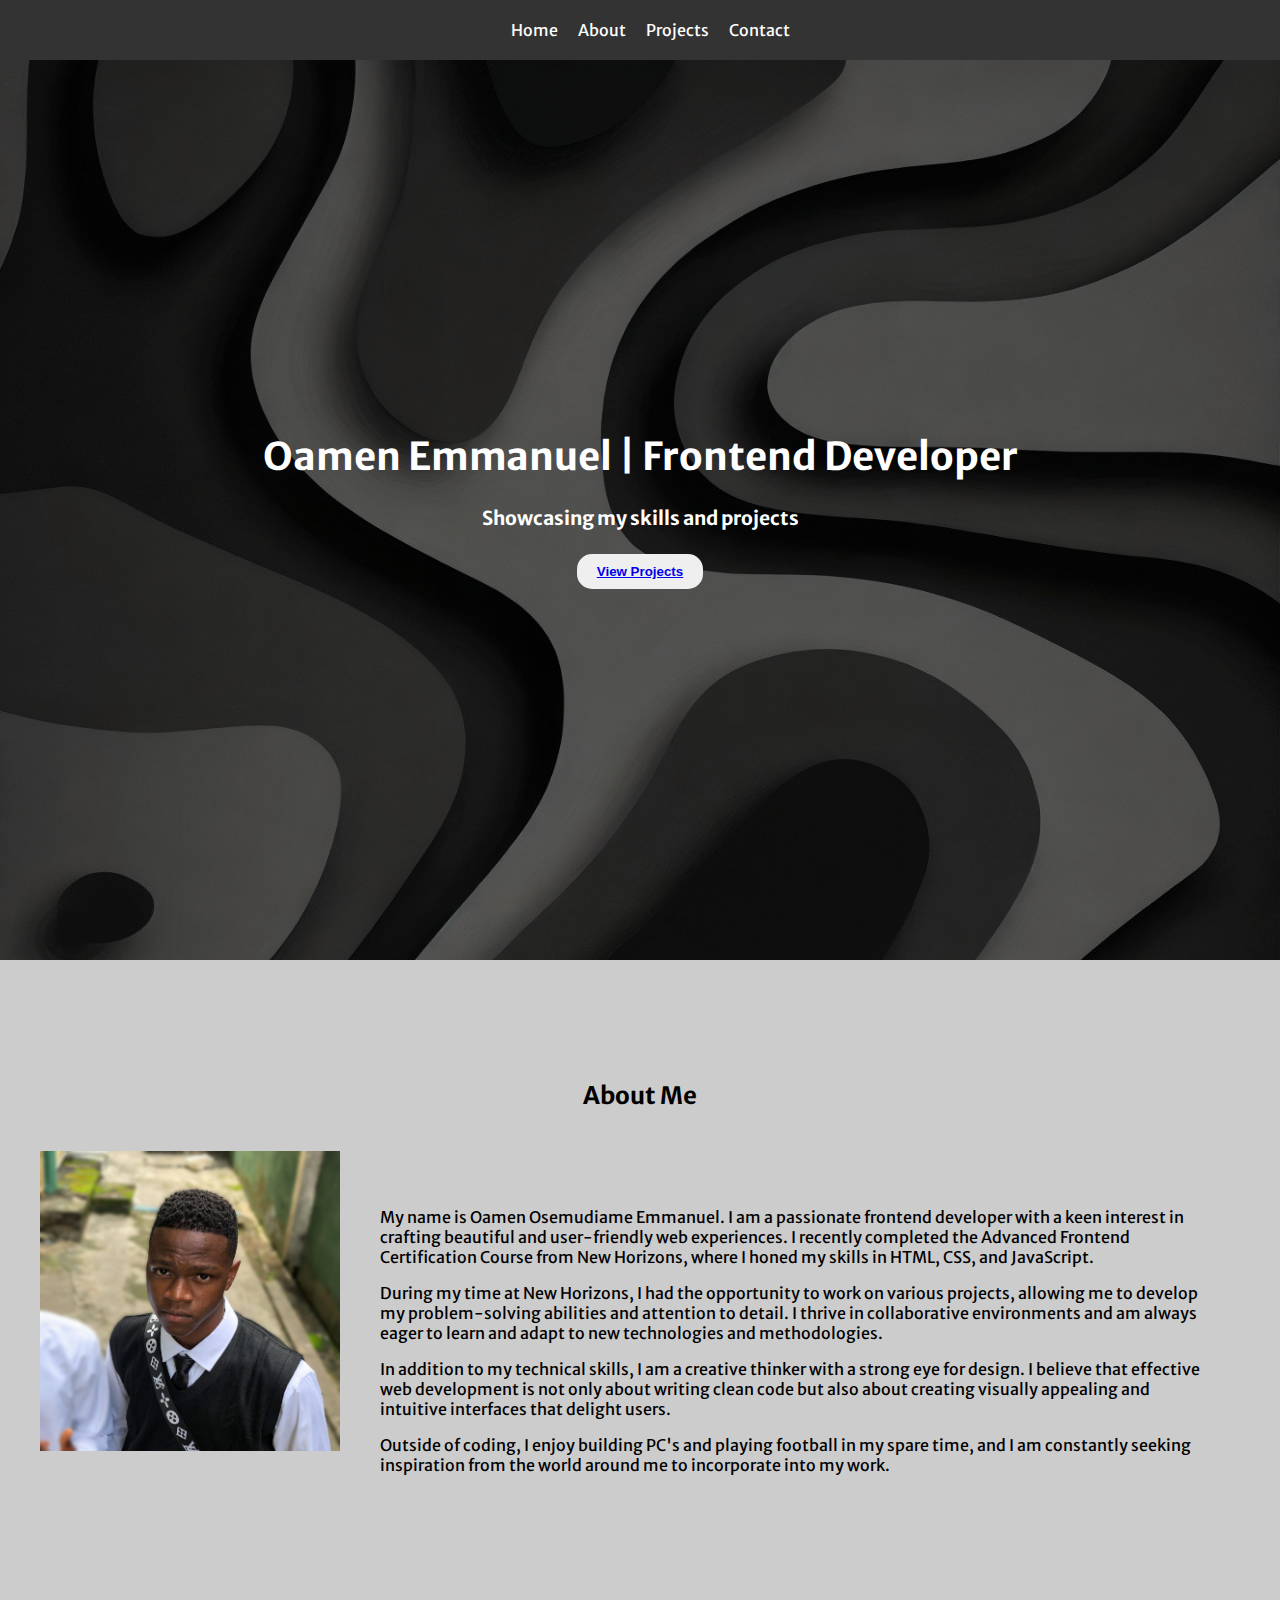
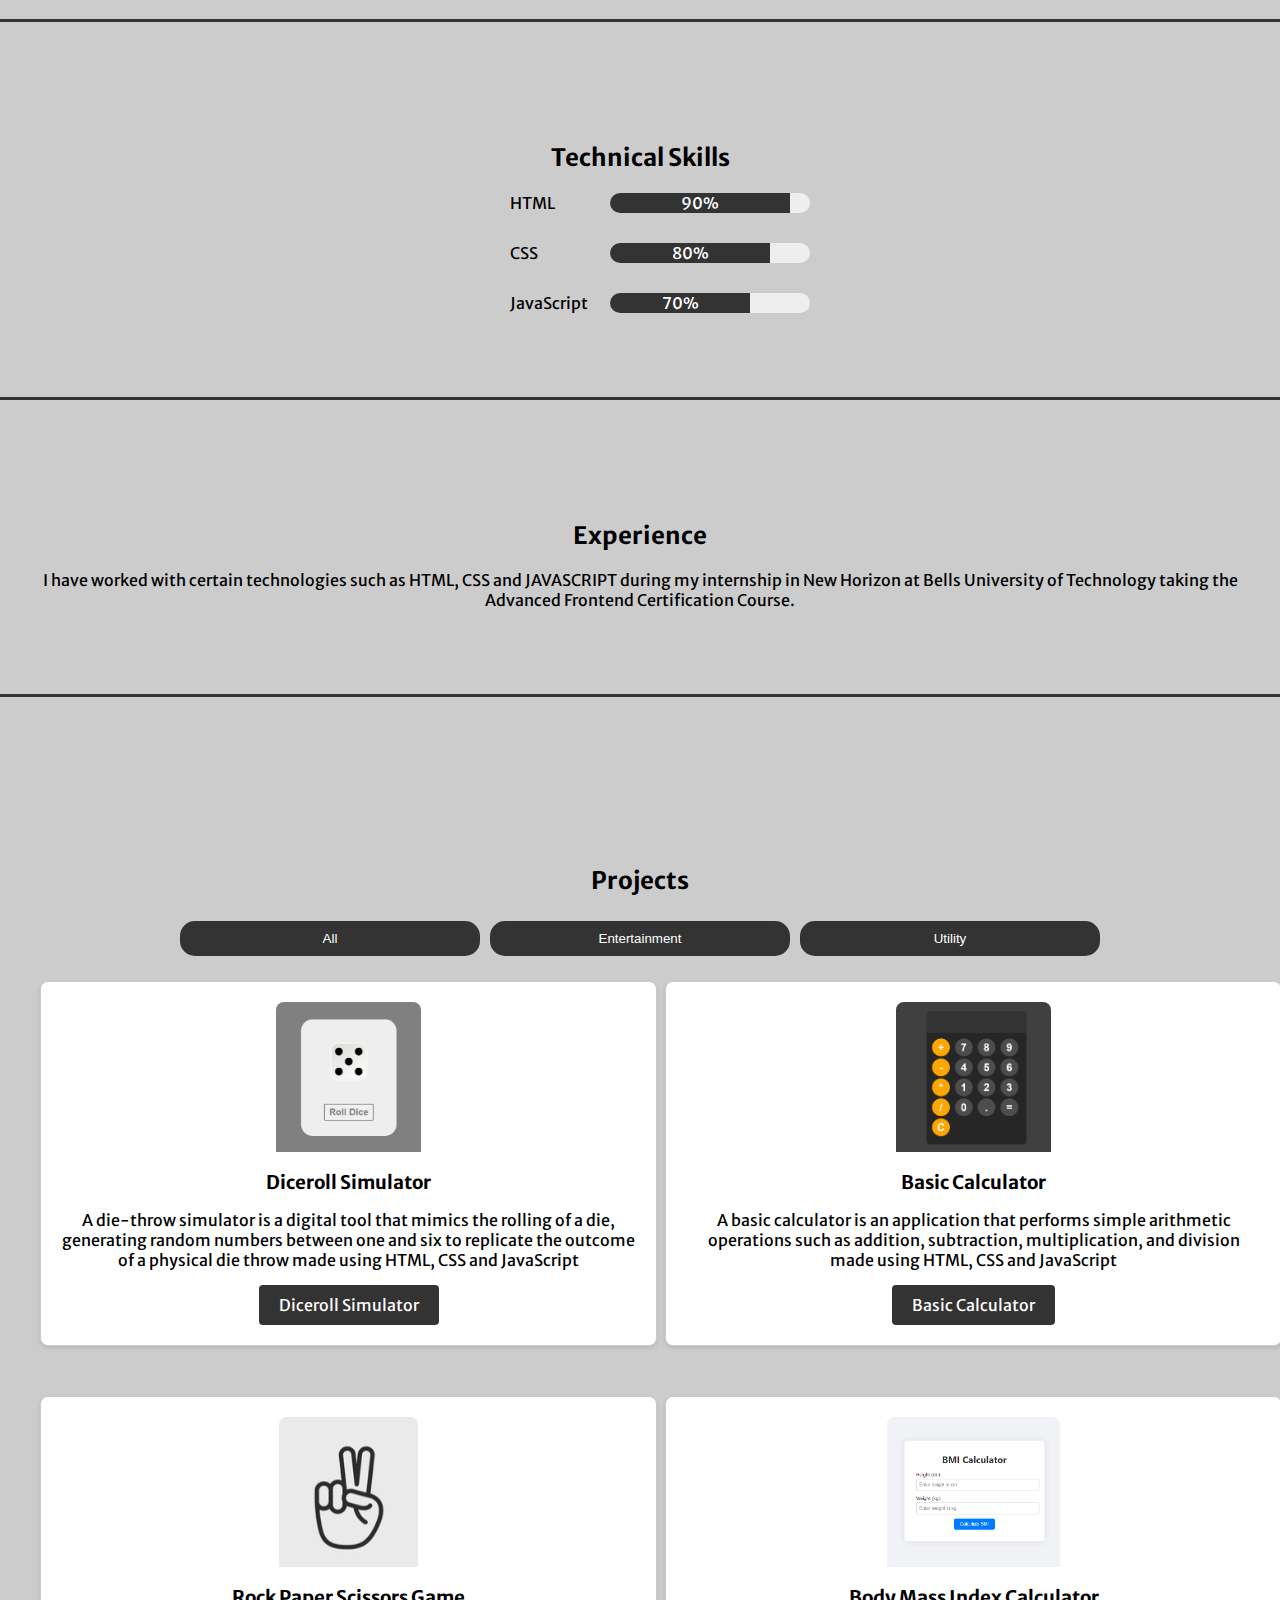
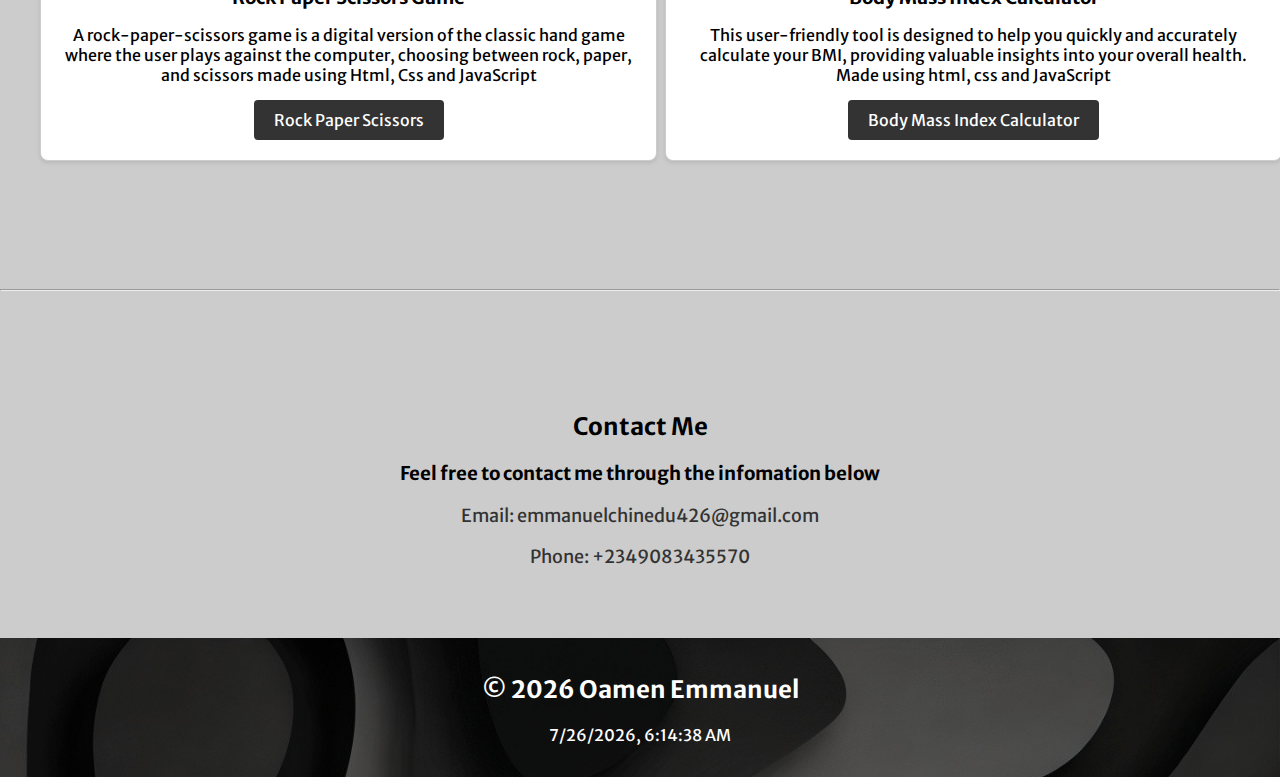
<file: index.html>
<!DOCTYPE html>
<html lang="en">
<head>
    <meta charset="UTF-8">
    <meta name="viewport" content="width=device-width, initial-scale=1.0">
    <title>portfolio website</title>
    <link rel="stylesheet" href="style.css">
     <link rel="stylesheet" href="https://fonts.googleapis.com/css2?family=Merriweather+Sans:ital,wght@0,300..800;1,300..800&display=swap"/>
     <style>
        /* Add smooth scrolling behavior */
        html {
            scroll-behavior: smooth;
        }
     </style>

</head>
<body>
    <!-- Navigation Bar-->
    <nav>
        <ul>
            <li><a href="#home">Home</a></li>
            <li><a href="#about">About</a></li>
            <li><a href="#projects">Projects</a></li>
            <li><a href="#contact">Contact</a></li>
        </ul>
    </nav>

    <!-- Hero Section-->

    <section id="home" class="hero">
        <div class="hero-content">
            <h1>Oamen Emmanuel | Frontend Developer</h1>
            <P><b>Showcasing my skills and projects</b></P>
        <button class="custom-bu"><a href="#projects" class="btn" ><b>View Projects</b></a></button> 
        </div>
    </section>

   <!-- About Me Section -->
 <section id="about" class="about">
    <h2 style="display: flex; justify-content: center;">About Me</h2>
    <div class="about-content">
        <div class="profile-wrapper">
            <img src="my image.jpg" alt="profile picture" class="profile picture" width="300" height="300">
            <div class="profile-info">
                <p>
                    My name is Oamen Osemudiame Emmanuel. I am a passionate frontend developer with a keen interest in crafting beautiful and user-friendly web experiences. I recently completed the Advanced Frontend Certification Course from New Horizons, where I honed my skills in HTML, CSS, and JavaScript.
                </p>
                <p>
                    During my time at New Horizons, I had the opportunity to work on various projects, allowing me to develop my problem-solving abilities and attention to detail. I thrive in collaborative environments and am always eager to learn and adapt to new technologies and methodologies.
                </p>
                <p>
                    In addition to my technical skills, I am a creative thinker with a strong eye for design. I believe that effective web development is not only about writing clean code but also about creating visually appealing and intuitive interfaces that delight users.
                </p>
                <p>
                    Outside of coding, I enjoy building PC's and playing football in my spare time, and I am constantly seeking inspiration from the world around me to incorporate into my work.
                </p>
        </div>
    </div>
 </div>  
 </section>
    <hr class="custom-hr">
    
     <!-- Skills Section -->
     <section id="skills" class="skills">
        <h2 style="text-align: center;">Technical Skills</h2>
        <ul>
            <li style="display: flex; justify-content:center ;">
                <span class="skill-name">HTML</span>
                <div class="progress">
                    <div class="progress-bar" style="width: 90%;">90%</div>
                </div>
            </li>
            <br>
            <li style="display: flex; justify-content: center;">
                <span class="skill-name">CSS</span>
                <div class="progress">
                    <div class="progress-bar" style="width: 80%;">80%</div>
                </div>
            </li>
            <br>
            <li style="display: flex; justify-content: center;">
                <span class="skill-name">JavaScript</span>
                <div class="progress">
                    <div class="progress-bar" style="width: 70%;">70%</div>
                </div>
            </li>
            <!-- Add more skills with corresponding progress bars -->
        </ul>
    </section>
    <hr class="custom-hr">

    <!-- Experience Section -->
 <section id="experience" class="experience">
    <div class="experience-content">
    <h2 style="display: flex; justify-content: center;">Experience</h2>
    <p style="display: flex; justify-content: center;">I have worked with certain technologies such as HTML, CSS and JAVASCRIPT during my internship in New Horizon at Bells University of Technology taking the Advanced Frontend Certification Course.</p>
    </div>
 </section>
 <hr class="custom-hr">
 <br>
 <br>


    <!-- Projects Section -->
    <section id="projects" class="projects">
        <h2 style="display: flex; justify-content: center; align-items: center;">Projects</h2>
        <div class="filter-buttons">
            <button class="filter-button" data-category="all">All</button>
            <button class="filter-button" data-category="entertainment">Entertainment</button>
            <button class="filter-button" data-category="utility">Utility</button>
        </div>
        <div class="project-grid">
            <div class="project-card" data-category="entertainment">
                <img src="portfolio website - Brave 5_18_2024 1_30_27 PM.png" alt="Diceroll Simulator">
                <h3>Diceroll Simulator</h3>
                <p>A die-throw simulator is a digital tool that mimics the rolling of a die, generating random numbers between one and six to replicate the outcome of a physical die throw made using HTML, CSS and JavaScript</p>
            <a href="Diceroll simulator.html">Diceroll Simulator</a>
            </div>
            <div class="project-card" data-category="utility">
                <img src="Diceroll simulator - Brave 5_18_2024 1_41_31 PM.png" alt="Basic calculator">
                <h3>Basic Calculator</h3>
                <p>A basic calculator is an application that performs simple arithmetic operations such as addition, subtraction, multiplication, and division made using HTML, CSS and JavaScript</p>
            <a href="Basic calculator.html">Basic Calculator</a>
            </div>
            <div class="project-card" data-category="entertainment">
                <img src="scissors.png" alt="Rock paper sciccors game">
                <h3>Rock Paper Scissors Game</h3>
                <p>A rock-paper-scissors game is a digital version of the classic hand game where the user plays against the computer, choosing between rock, paper, and scissors made using Html, Css and JavaScript</p>
                <a href="rock, paper, scissors.html">Rock Paper Scissors</a>
            </div>
            <div class="project-card" data-category="utility">
                <img src="BMI Calculator - Brave 5_19_2024 5_46_50 PM.png" alt="BMI calculator">
                <h3>Body Mass Index Calculator</h3>
                <p> This user-friendly tool is designed to help you quickly and accurately calculate your BMI, providing valuable insights into your overall health. Made using html, css and JavaScript</p>
                <a href="BMI calculator.html">Body Mass Index Calculator</a>
            </div>
        </div>
    </section>
    <br>
    <br>
    <br>
    <hr>

    <!-- Contact Section -->
<section id="contact" class="contact">
    <h2>Contact Me</h2>
    <h3>Feel free to contact me through the infomation below</h3>
    <div class="contact-info">
        <p>Email: emmanuelchinedu426@gmail.com</p>
        <p>Phone: +2349083435570</p>
    </div>
</section>

        <footer> 
            <h2>&copy; <span id="year"></span> Oamen Emmanuel</h2>
            <p id="datetime"></p>
        </footer>
        <!-- JavaScript -->
        <script src="portfolio website.js"></script>
</body>
</html>
</file>
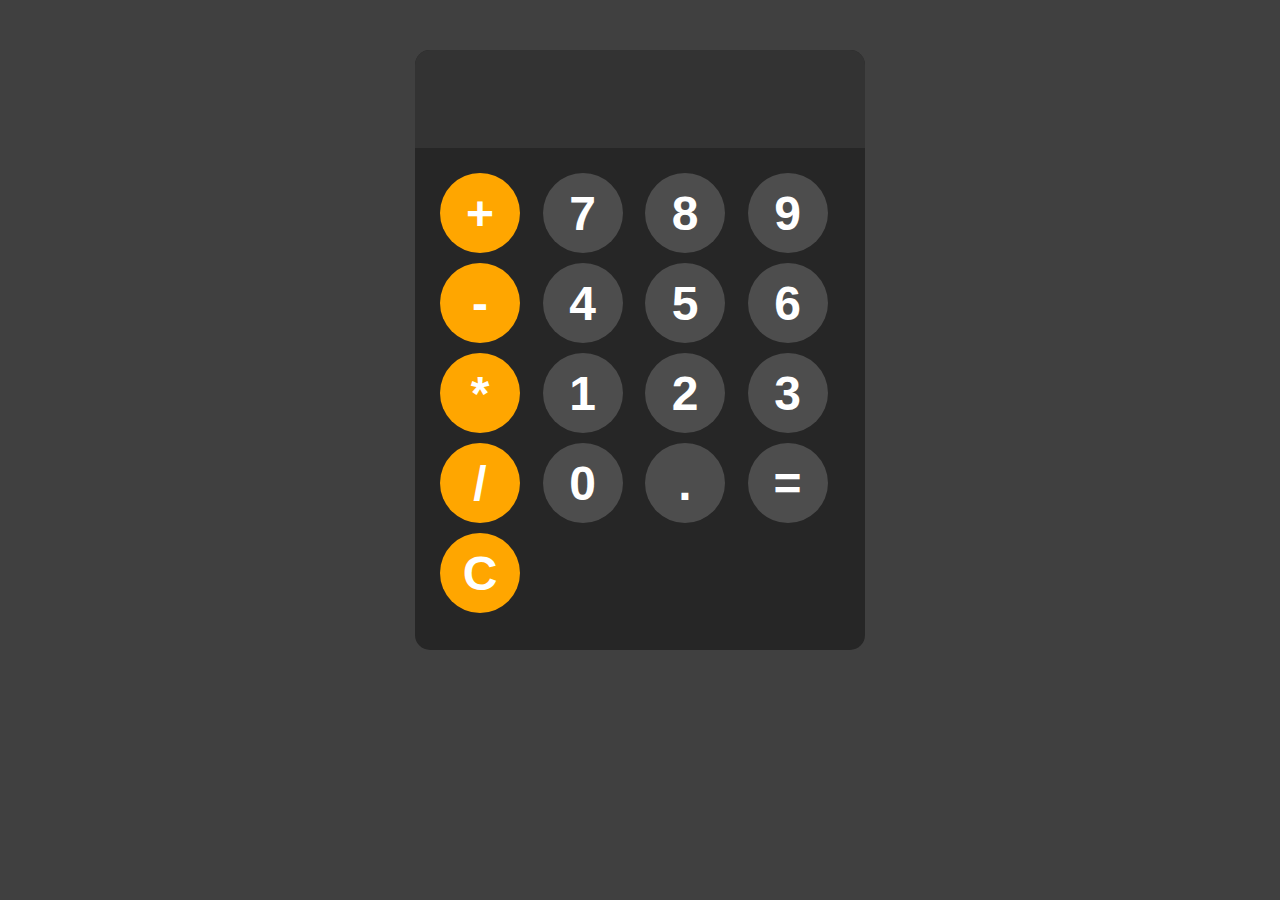
<file: Basic calculator.html>
<!DOCTYPE html>
<html lang="en">
<head>
    <meta charset="UTF-8">
    <meta name="viewport" content="width=device-width, initial-scale=1.0">
    <title>Document</title>
    <link rel="stylesheet" href="Basic calculator.css">
</head>
<body style="margin: 50px;">
    <div id="calculator">
       <input id="display" readonly>
       <div id="keys">
        <button onclick="appendToDisplay('+')" class="operator-btn">+</button>
        <button onclick="appendToDisplay('7')">7</button>
        <button onclick="appendToDisplay('8')">8</button>
        <button onclick="appendToDisplay('9')">9</button>
        <button onclick="appendToDisplay('-')" class="operator-btn">-</button>
        <button onclick="appendToDisplay('4')">4</button>
        <button onclick="appendToDisplay('5')">5</button>
        <button onclick="appendToDisplay('6')">6</button>
        <button onclick="appendToDisplay('*')" class="operator-btn">*</button>
        <button onclick="appendToDisplay('1')">1</button>
        <button onclick="appendToDisplay('2')">2</button>
        <button onclick="appendToDisplay('3')">3</button>
        <button onclick="appendToDisplay('/')" class="operator-btn">/</button>
        <button onclick="appendToDisplay('0')">0</button>
        <button onclick="appendToDisplay('.')">.</button>
        <button onclick="calculate()">=</button>
        <button onclick="clearDisplay()" class="operator-btn">C</button>
       </div>
    </div>

    <script src="Basic calculator.js"></script>
</body>
</html>
</file>
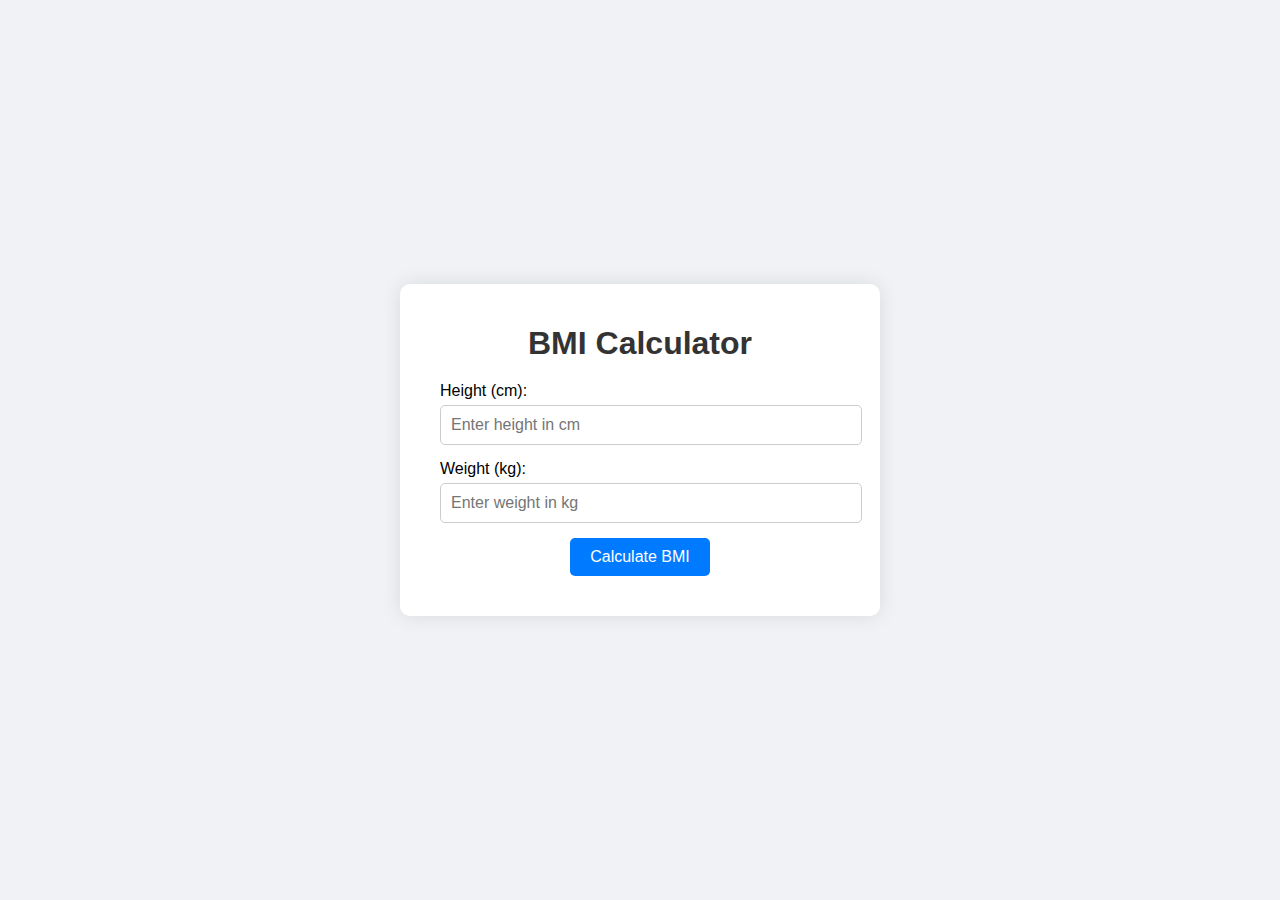
<file: BMI calculator.html>
<!DOCTYPE html>
<html lang="en">
<head>
    <meta charset="UTF-8">
    <meta name="viewport" content="width=device-width, initial-scale=1.0">
    <title>BMI Calculator</title>
    <link rel="stylesheet" href="BMI calculator.css">
</head>
<body>
    <div class="container">
        <h1>BMI Calculator</h1>
        <form id="bmi-form">
            <div class="input-group">
                <label for="height">Height (cm):</label>
                <input type="number" id="height" placeholder="Enter height in cm" required>
            </div>
            <div class="input-group">
                <label for="weight">Weight (kg):</label>
                <input type="number" id="weight" placeholder="Enter weight in kg" required>
            </div>
            <button type="submit" class="btn">Calculate BMI</button>
        </form>
        <div id="result" class="result"></div>
    </div>
    <script src="BMI calculator.js"></script>
</body>
</html>
</file>
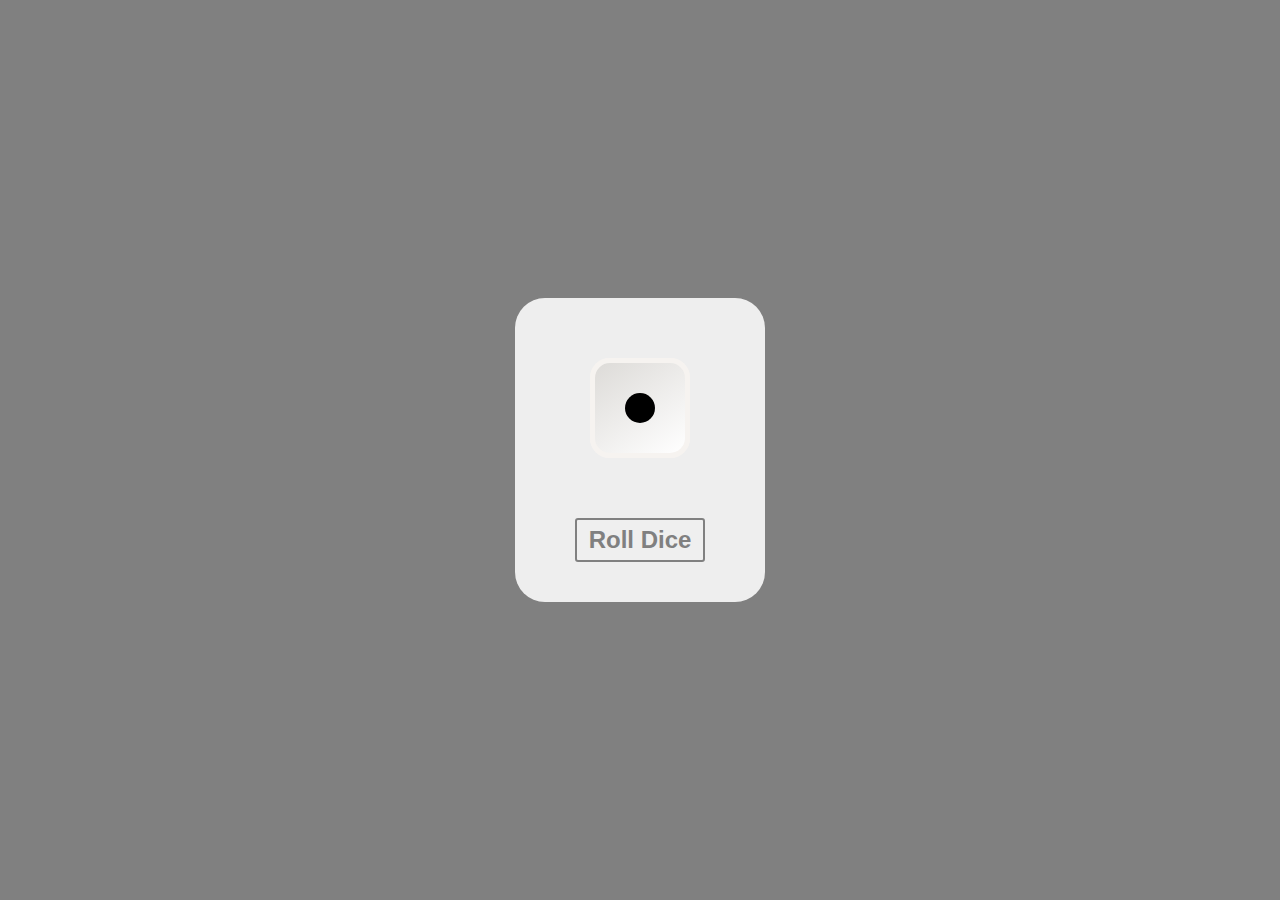
<file: Diceroll simulator.html>
<!DOCTYPE html>
<!-- coding -->
<html lang="en">
<head>
    <meta charset="UTF-8">
    <meta http-equiv="X-UA-Compatible" content="IE=edge">
    <meta name="viewport" content="width=device-width, initial-scale=1.0">
    <title>Diceroll simulator</title>
    <link rel="stylesheet" href="Diceroll simulator.css">
</head>
<body>
    <div class="container">
        <div class="dice">
            <div class="face front"></div>
            <div class="face back"></div>
            <div class="face top"></div>
            <div class="face bottom"></div>
            <div class="face right"></div>
            <div class="face left"></div>
        </div>
        <button class="roll">
            <h2>Roll Dice</h2>
        </button>
    </div>
    <script>
        const dice = document.querySelector('.dice');
        const rollbtn = document.querySelector('.roll');


        const randomDice = () =>{
            const random = Math.floor(Math.random() * 10);
            if(random >= 1 && random <= 6){
                rollDice(random);
            }else{
                randomDice;
            }
        }

        const rollDice = random =>{
            dice.style.animation = "rolling 4s"
            setTimeout(() =>{
                switch(random) {
                    case 1: dice.style.transform =
                    'rotateX(0deg) rotateY(0deg)';
                    break;
                    case 6: dice.style.transform =
                    'rotateX(180deg) rotateY(0deg)';
                    break;
                    case 2: dice.style.transform =
                    'rotateX(-90deg) rotateY(0deg)';
                    break;
                    case 5: dice.style.transform =
                    'rotateX(90deg) rotateY(0deg)';
                    break;
                    case 3: dice.style.transform =
                    'rotateX(0deg) rotateY(90deg)';
                    break;
                    case 4: dice.style.transform =
                    'rotateX(0deg) rotateY(-90deg)';
                    break;

                    default: break;
                }
                dice.style.animation = 'none';


            },4050);
        }


        rollbtn.addEventListener('click', randomDice);
    </script>
</body>
</html>
</file>
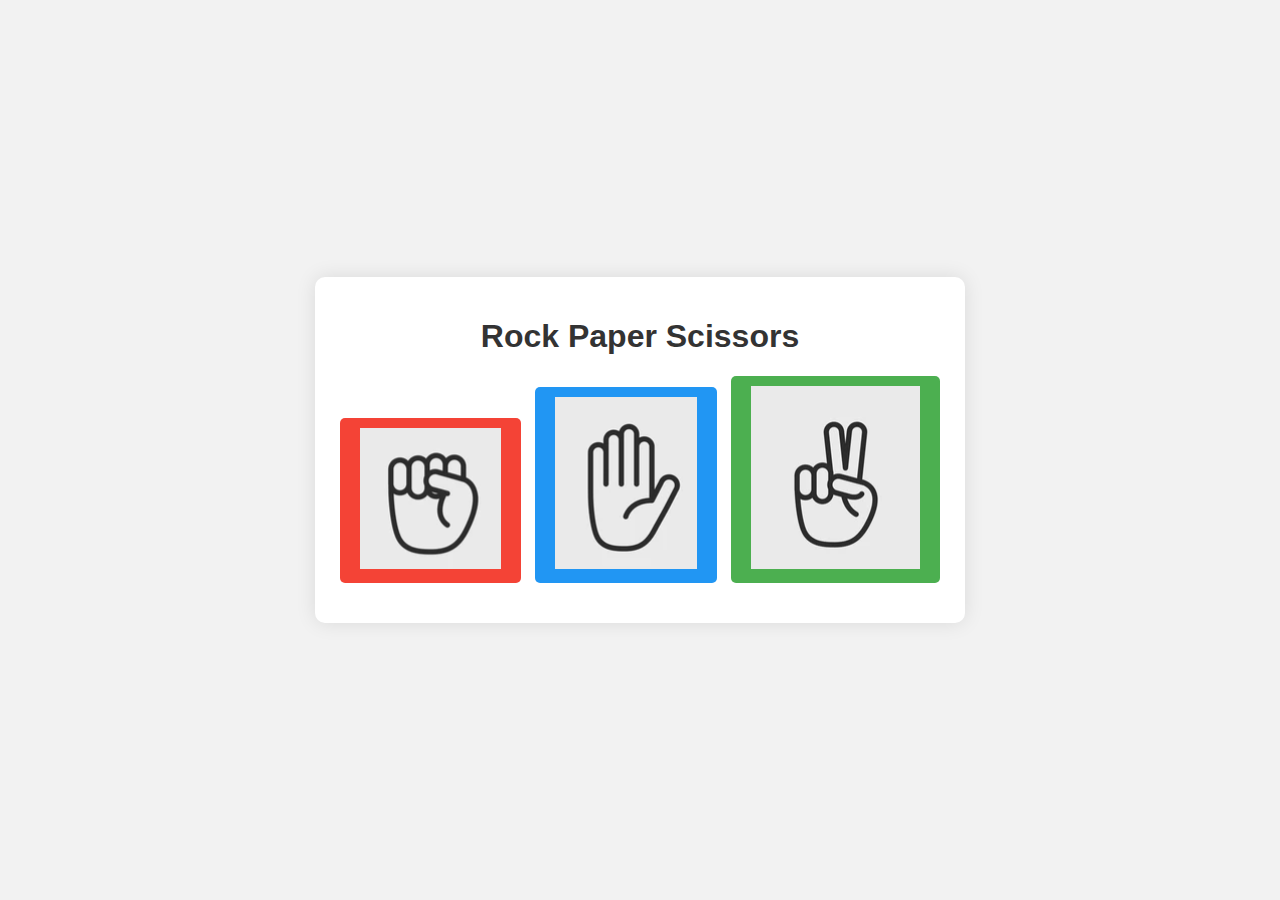
<file: rock, paper, scissors.html>
<!DOCTYPE html>
<html lang="en">
<head>
    <meta charset="UTF-8">
    <meta name="viewport" content="width=device-width, initial-scale=1.0">
    <title>Rock Paper Scissors</title>
    <link rel="stylesheet" href="Rock, paper, scissors.css">
</head>
<body>
    <div class="container">
        <h1>Rock Paper Scissors</h1>
        <div class="options">
            <button class="btn rock" onclick="play('rock')"><img src="rock.png" alt="Rock"></button>
            <button class="btn paper" onclick="play('paper')"><img src="paper.png" alt="Paper"></button>
            <button class="btn scissors" onclick="play('scissors')"><img src="scissors.png" alt="Scissors"></button>
        </div>
        <div class="result" id="result"></div>
        <div class="computer-choice" id="computer-choice"></div>
    </div>
    <script src="Rock paper sciccors.js"></script>
</body>
</html>
</file>
<file: Basic calculator.css>
body{
    margin: 0;
    display: flex;
    justify-content: center;
    align-items: baseline;
    height: 200px;
    
    background:  hsl(0, 0%, 25%);
}
#calculator {
    font-family: Georgia, 'Times New Roman', Times;
    background-color: hsl(0, 0%, 15%);
    border-radius: 15px;
    max-width: 450px;
    height: 600px;
    overflow: hidden
}
#display{
    width: 100%;
    padding: 20px;
    font-size: 50px;
    text-align: left;
    border: none;
    background-color: hsl(0, 0%, 20%);
    color: white;
}
#keys{
    display: grid;
    grid-template-columns: repeat(4, 1fr);
    gap: 10px;
    padding: 25px;
}
button {
    width: 80px;
    height: 80px;
    border-radius: 50px;
    border: none;
    background-color: hsl(0, 0%, 30%);
    color: white;
    font-size: 3rem;
    font-weight: bold;
    cursor: pointer;
}
button:hover{
    background-color: hsl(0, 0%, 40%);   
}
button:active{
    background-color: hsl(0, 0%, 50%);
}
.operator-btn{
    background-color: hsl(39, 100%, 50%);
}
.operator-btn:hover{
    background-color: hsl(32, 100%, 70%);
}
.operator-btn:active{
    background-color: hsl(32, 100%, 62%);
}
</file>
<file: BMI calculator.css>
body {
    font-family: 'Segoe UI', Tahoma, Geneva, Verdana, sans-serif;
    background-color: #f0f2f5;
    display: flex;
    justify-content: center;
    align-items: center;
    height: 100vh;
    margin: 0;
}

.container {
    background-color: #fff;
    border-radius: 10px;
    box-shadow: 0 0 20px rgba(0, 0, 0, 0.1);
    padding: 20px 40px;
    text-align: center;
    width: 100%;
    max-width: 400px;
}

h1 {
    color: #333;
    margin-bottom: 20px;
}

.input-group {
    margin-bottom: 15px;
    text-align: left;
}

input {
    width: 100%;
    padding: 10px;
    margin-top: 5px;
    border: 1px solid #ccc;
    border-radius: 5px;
    font-size: 16px;
}

.btn {
    background-color: #007bff;
    color: #fff;
    border: none;
    padding: 10px 20px;
    border-radius: 5px;
    font-size: 16px;
    cursor: pointer;
    transition: background-color 0.3s;
}

.btn:hover {
    background-color: #0056b3;
}

.result {
    margin-top: 20px;
    font-size: 18px;
    color: #333;
}

.result p {
    margin: 5px 0;
}
</file>
<file: Diceroll simulator.css>
*{
    margin: 0;
    padding: 0;
    box-sizing: border-box;
    font-family: sans-serif;
    border: 0;
    outline: 0;
}
body{
    display: flex;
    justify-content: center;
    align-items: center;
    min-height: 100vh;
    background: grey;
}
.container{
    display: grid;
    place-items: center;
    width: 250px;
    background: #eee;
    padding: 60px 0 40px;
    border-radius: 30px;
    box-shadow: rgba(0,0,0,0.1);
}
.dice{
    position: relative;
    width: 100px;
    height: 100px;
    transform-style: preserve-3d;
    transition: 1s ease;
   /* animation: rolling 4s; */
}
@keyframes rolling{
    50%{
        transform: rotateX(455deg) rotateY(455deg); 
    }
}
.face{
    position: absolute;
    width: 100px;
    height: 100px;
    border: 5px solid #f6f3f0;
    border-radius: 20px;
    background: linear-gradient(145deg,
    #dddbd8,#fff);
    transform-style: preserve-3d;
}
.face::before{
    content: "";
    position: absolute;
    width: 100%;
    height: 100%;
    border-radius: 20px;
    background: #f6f3f0;
    transform: translateZ(-1px);
}
.face::after{ 
    content: "";
    position: absolute;
    left: 50%;
    top: 50%;
    width: 20px;
    height: 20px;
    background: black;
    border-radius: 50%;
}
.front{
    transform: translateZ(50px);
}
.back{
    transform: rotateX(180deg) translateZ(50px);
}
.top{
    transform: rotateX(90deg) translateZ(50px);
}
.bottom{
    transform: rotateX(-90deg) translateZ(50px);
}
.right{
    transform: rotateY(90deg) translateZ(50px);
}
.left{
    transform: rotateY(-90deg) translateZ(50px);
}
.front::after{
    width: 30px;
    height: 30px;
    background: black;
    margin: -15px 0 0 -15px;
}
.back::after{
    margin: -35px 0 0 -30px;
    box-shadow: 40px 0,
    0 25px,
    40px 25px,
    0 50px,
    40px 50px;
}
.top::after{
    margin: -30px 0 0 -30px;
    box-shadow: 40px 40px;
}

.bottom::after{
    margin: -36px 0 0 -36px;
    box-shadow: 26px 26px,
    52px 52px,
    52px 0,
    0 52px;
}
.right::after{
    margin: -30px 0 0 -30px;
    box-shadow: 40px 0,
    0 40px,
    40px 40px;
}
.left::after{
    margin: -35px 0 0 -35px;
    box-shadow: 25px 25px,
    50px 50px;
}
.roll{
    color: gray;
    margin-top: 60px;
    padding: 6px 12px;
    border-radius: 3px;
    font-size: 16px;
    font-weight: 600;
    border: 2px solid gray;
    cursor: pointer;
}
.roll:hover{
    color: #fff;
    background: gray;
}
</file>
<file: Rock, paper, scissors.css>
body {
    font-family: 'Segoe UI', Tahoma, Geneva, Verdana, sans-serif;
    background-color: #f2f2f2;
    display: flex;
    justify-content: center;
    align-items: center;
    height: 100vh;
    margin: 0;
}

.container {
    text-align: center;
    background-color: #fff;
    border-radius: 10px;
    padding: 20px;
    box-shadow: 0 0 20px rgba(0, 0, 0, 0.1);
}

h1 {
    color: #333;
}

.options {
    margin: 20px 0;
}

.btn {
    padding: 10px 20px;
    margin: 0 5px;
    font-size: 16px;
    cursor: pointer;
    border: none;
    border-radius: 5px;
}

.rock { background-color: #f44336; color: #fff; }
.paper { background-color: #2196f3; color: #fff; }
.scissors { background-color: #4caf50; color: #fff; }

.result {
    font-size: 24px;
    font-weight: bold;
    margin-bottom: 20px;
}

.computer-choice {
    font-size: 18px;
}
</file>
<file: style.css>
/* Reset Styles */
body, html {
    margin: 0;
    padding: 0;
    font-family: 'Merriweather sans', sans-serif;
    background-color: #ccc;
}

/* Navigation Bar*/
nav {
    position: fixed;
    top: 0;
    width: 100%;
    background-color: hsl(0, 0%, 20%);
    padding: 10px;
    z-index: 1000;
}

nav ul{
    list-style-type: none;
    margin: 0;
    padding: 0;
    display: flex;
    justify-content: center;
    flex-wrap: wrap;
}

nav ul li{
    margin: 10px;
}

nav ul li a{
    color: #fff;
    text-decoration: solid;
}

/* Hero Section */
.hero{
    background-image: url(Black\ Abstract_LE_auto_x2.jpg);
    background-size: cover;
    color: #fff;
    text-align: center;
    padding: 100px;
    padding-top: 140px;
    text-decoration: solid;
    height: 80vh;
    display: flex;
    flex-direction: column;
    justify-content: center;
    align-items: center;
}

.hero-content {
    max-width: 800px;
    margin: 0 auto;
    padding: 0 20px;
    font-size: larger;
    text-align: center;
    justify-content: center;
}

.custom-bu {
    padding: 10px 20px;
    margin:  5px;
    border: none;
    border-radius: 15px;
    cursor: pointer;
}

/* About Me Section */
.about {
    padding: 60px 20px;
    margin-top: 40px;
}

.about-content {
    display: flex;
    flex-direction: column;
    align-items: center;
    padding: 20px;
}

.profile-wrapper {
    display: flex;
    flex-wrap: wrap;
    justify-content: center;
    }
    
.profile-picture {
    width: 40px;
    height: 100px;
    object-fit: cover;
    border-radius: 50%;
    margin: 20px;
    }
    
    .profile-info {
    flex: 1;
    padding: 20px;
    }
    
    @media (min-width: 768px) {
    .about-content {
    flex-direction: row;
    }
    .profile-wrapper {
    flex-wrap: nowrap;
    }
    .profile-picture {
    width: 250px;
    height: 250px;
    }
    .profile-info {
    padding: 40px;
    }
    }
    
.custom-hr {
    border: none;
    height: 3px;
    background-color: #333;}


/* Skills Section */
.skills {
    padding: 60px 20px;
    margin-top: 40px;
}

.skills ul {
    list-style: none;
}

.skills ul li {
    margin-bottom: 10px;
}

.skill-name {
    display: inline-block;
    width: 100px;
}

.progress {
    width: 200px;
    height: 20px;
    background-color: #eee;
    border-radius: 10px;
    overflow: hidden;
}

.progress-bar {
    height: 100%;
    line-height: 20px;
    text-align: center;
    color: #fff;
    background-color: #333;
}

/* Skills section*/
.experience {
    padding: 60px 20px;
    margin-top: 40px;
    justify-content: center;
    text-align: center;
}

/* Projects Section */
.projects {
    padding: 60px 20px;
    margin-top: 40px;
    justify-content: center;
    align-items: center;
}

.filter-buttons {
    margin-bottom: 20px;
    display: flex;
    justify-content: center;
}

.filter-button {
    padding: 10px 20px;
    margin:  5px;
    background-color: #333;
    color: #fff;
    border: none;
    border-radius: 15px;
    cursor: pointer;
    width: 300px;
}

.project-grid{
    display: grid;
    grid-template-columns: repeat(2, 1fr);
    gap: 50px;
    width: 100%;
    max-width: 1200px;
    margin: 0 auto;
    padding: 0 20px;
}

.project-card{
    background-color: #fff;
    padding: 20px;
    text-align: center;
    border: 1px solid #ccc;
    border-radius: 8px;
    box-shadow: 0 2px 4px rgba(0, 0, 0, 0.1);
    text-decoration: none;
    color: #000;
    width: 100%;
}

.project-card img {
    width: auto;
    height: 150px;
    object-fit: cover;
    border-radius: 8px 8px 0 0;
}

.project-card h3 {
    margin: 15px 0 10px;
}

.project-card p {
    margin-bottom: 15px;
}

.project-card a {
    display: inline-block;
    padding: 10px 20px;
    background-color: #333;
    color: #fff;
    border-radius: 4px;
    text-decoration: none;
}

.project-card a:hover {
    background-color: #555;
}

/* Contact Section */
.contact {
    padding: 60px 20px;
    margin-top: 40px;
    text-align: center;
}

.contact h2 {
    margin-bottom: 20px;
}

.contact-info {
    max-width: 400px;
    margin: 0 auto;
}

.contact-info p {
    margin-bottom: 10px;
    font-size: 18px;
    color: #333;
}


footer {
	background-color: #333;
    background-image: url(Black\ Abstract_LE_auto_x2.jpg);
    background-size: cover;
	color: #fff;
	padding: 1em;
	text-align: center;
}

/* Media Queries */
@media (max-width: 768px) {
    .hero {
        padding: 60px 20px;
        padding-top: 120px;
    }
    
    .about, .projects, .contact {
        padding: 40px 20px;
    }
    
    .project-card {
        padding: 15px;
    }
    
    .project-card img {
        max-height: 150px;
    }
}

@media (max-width: 480px) {
    nav ul li {
        margin: 5px;
    }
    
    .hero {
        padding: 40px 10px;
        padding-top: 100px;
    }
    
    .about, .projects, .contact {
        padding: 20px 10px;
    }
    
    .project-card {
        padding: 10px;
    }
    
    .project-card img {
        max-height: 120px;
    }
}
</file>
